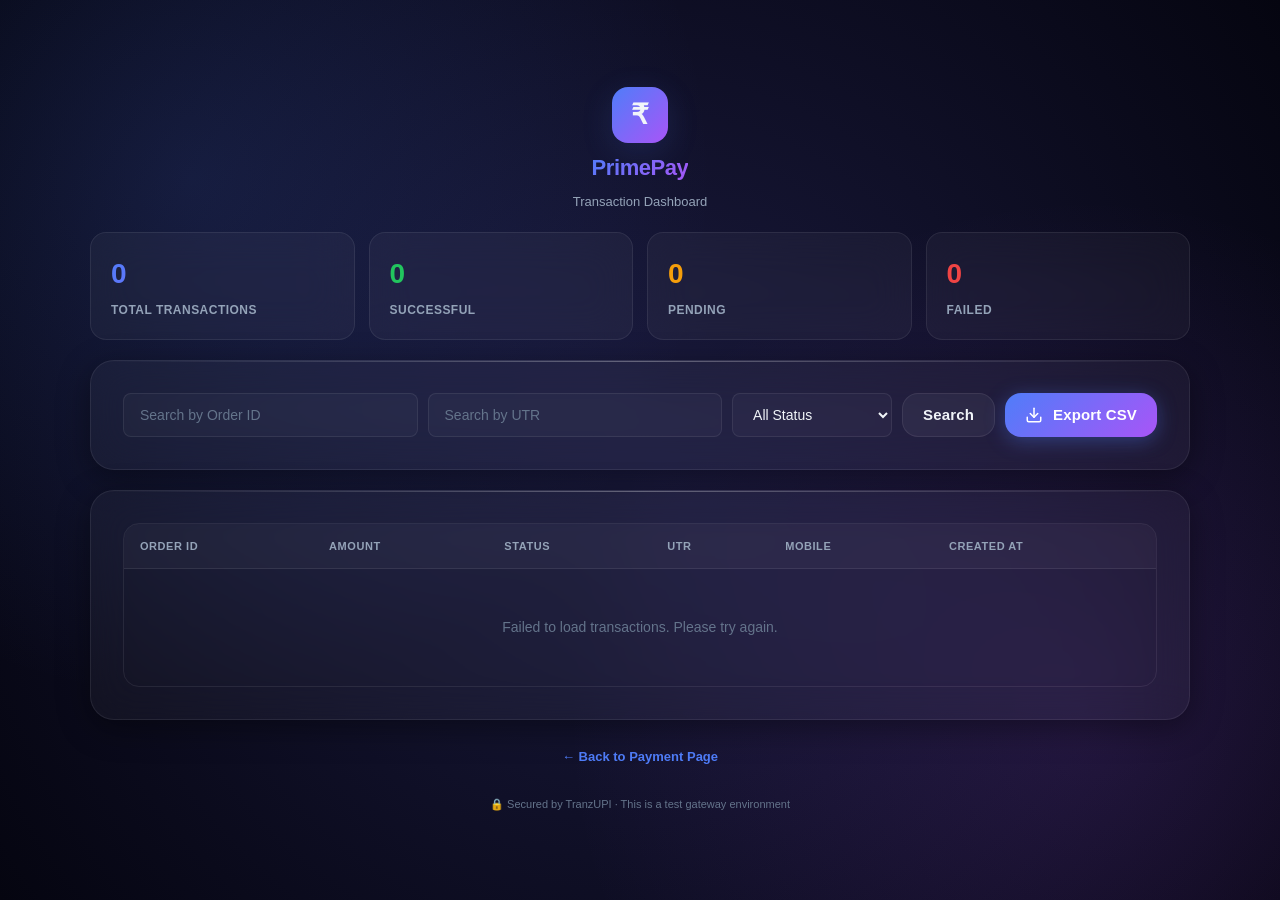
<file: dashboard.html>
<!DOCTYPE html>
<html lang="en">
<head>
  <meta charset="UTF-8">
  <meta name="viewport" content="width=device-width, initial-scale=1.0, maximum-scale=1">
  <title>Dashboard - PrimePay</title>
  <link rel="stylesheet" href="css/style.css">
</head>
<body>

  <div class="page-wrapper dashboard-wrapper">

    <div class="logo-section">
      <div class="logo-icon">₹</div>
      <div class="logo-title">PrimePay</div>
      <div class="logo-subtitle">Transaction Dashboard</div>
    </div>

    <!-- Stats -->
    <div class="stats-grid">
      <div class="stat-card total">
        <div class="stat-value" id="statTotal">0</div>
        <div class="stat-label">Total Transactions</div>
      </div>
      <div class="stat-card success">
        <div class="stat-value" id="statSuccess">0</div>
        <div class="stat-label">Successful</div>
      </div>
      <div class="stat-card pending">
        <div class="stat-value" id="statPending">0</div>
        <div class="stat-label">Pending</div>
      </div>
      <div class="stat-card failed">
        <div class="stat-value" id="statFailed">0</div>
        <div class="stat-label">Failed</div>
      </div>
    </div>

    <!-- Search & Export -->
    <div class="glass-card">
      <div class="search-bar">
        <input type="text" class="search-input" id="searchOrderId" placeholder="Search by Order ID" />
        <input type="text" class="search-input" id="searchUtr" placeholder="Search by UTR" />
        <select class="search-input" id="filterStatus" style="flex: 0 0 140px;">
          <option value="">All Status</option>
          <option value="SUCCESS">Success</option>
          <option value="PENDING">Pending</option>
          <option value="FAILURE">Failure</option>
        </select>
        <button class="btn btn-secondary" id="searchBtn" style="flex: 0 0 auto; width: auto; padding: 12px 20px;">Search</button>
        <button class="btn btn-primary" id="exportBtn" style="flex: 0 0 auto; width: auto; padding: 12px 20px;">
          <svg class="btn-icon" viewBox="0 0 24 24" fill="none" stroke="currentColor" stroke-width="2" stroke-linecap="round" stroke-linejoin="round"><path d="M21 15v4a2 2 0 0 1-2 2H5a2 2 0 0 1-2-2v-4"/><polyline points="7 10 12 15 17 10"/><line x1="12" y1="15" x2="12" y2="3"/></svg>
          Export CSV
        </button>
      </div>
    </div>

    <!-- Table -->
    <div class="glass-card">
      <div class="table-wrapper">
        <table>
          <thead>
            <tr>
              <th>Order ID</th>
              <th>Amount</th>
              <th>Status</th>
              <th>UTR</th>
              <th>Mobile</th>
              <th>Created At</th>
            </tr>
          </thead>
          <tbody id="transactionsBody">
            <tr><td colspan="6" class="empty-state">Loading transactions…</td></tr>
          </tbody>
        </table>
      </div>
    </div>

    <div class="link-row">
      <a href="index.html">← Back to Payment Page</a>
    </div>

    <div class="footer-note">🔒 Secured by TranzUPI · This is a test gateway environment</div>
  </div>

  <script src="js/config.js"></script>
  <script src="js/dashboard.js"></script>
</body>
</html>
</file>
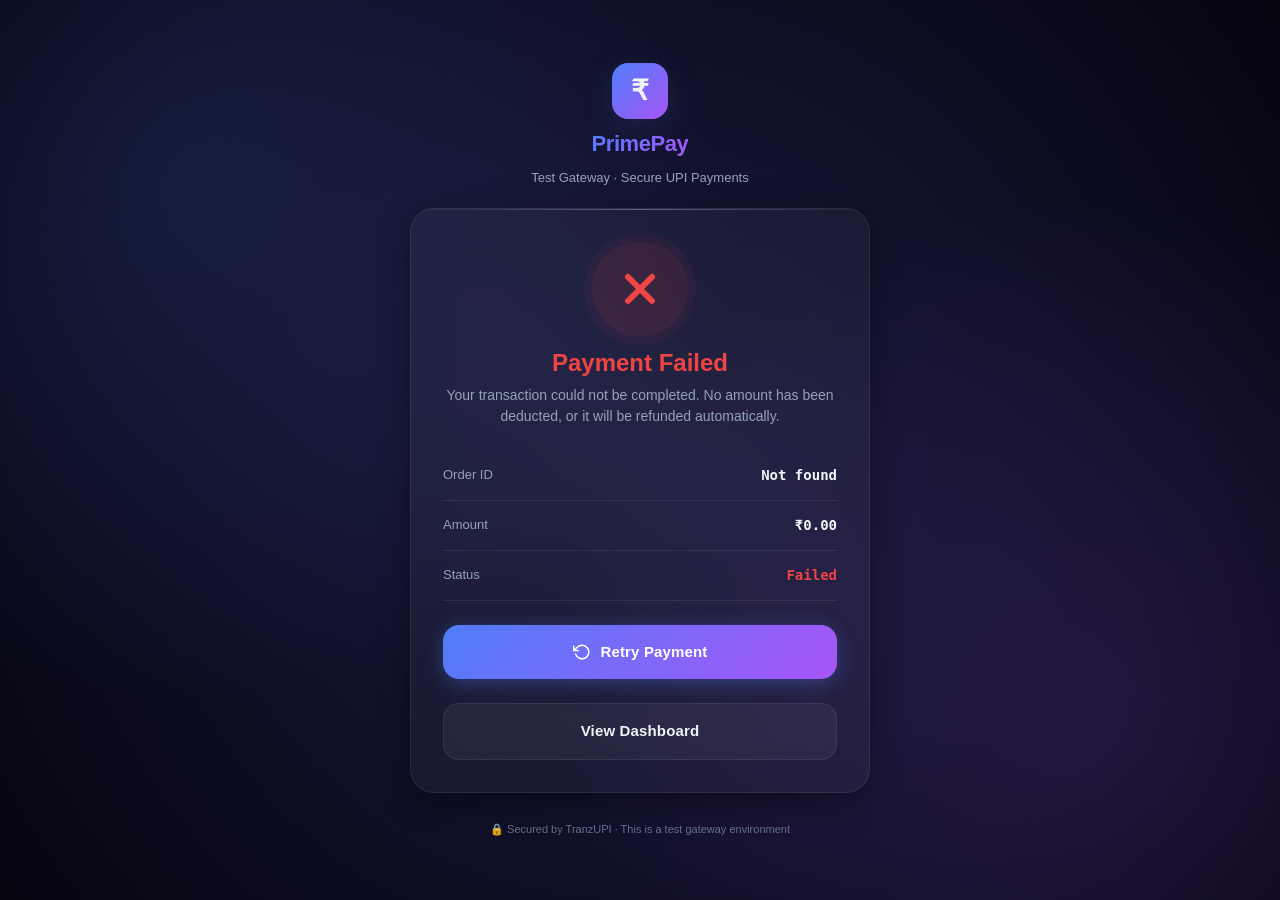
<file: failed.html>
<!DOCTYPE html>
<html lang="en">
<head>
  <meta charset="UTF-8">
  <meta name="viewport" content="width=device-width, initial-scale=1.0, maximum-scale=1">
  <title>Payment Failed - PrimePay</title>
  <link rel="stylesheet" href="css/style.css">
</head>
<body>

  <div class="page-wrapper">

    <div class="logo-section">
      <div class="logo-icon">₹</div>
      <div class="logo-title">PrimePay</div>
      <div class="logo-subtitle">Test Gateway · Secure UPI Payments</div>
    </div>

    <div class="glass-card">

      <div class="result-icon failure">
        <svg viewBox="0 0 24 24" fill="none" stroke="var(--error)" stroke-width="3" stroke-linecap="round" stroke-linejoin="round">
          <line x1="18" y1="6" x2="6" y2="18"></line>
          <line x1="6" y1="6" x2="18" y2="18"></line>
        </svg>
      </div>

      <div class="result-title failure">Payment Failed</div>
      <div class="result-subtitle" id="errorMessage">
        Your transaction could not be completed. No amount has been deducted, or it will be refunded automatically.
      </div>

      <div class="detail-row">
        <span class="detail-label">Order ID</span>
        <span class="detail-value" id="orderIdValue">—</span>
      </div>
      <div class="detail-row">
        <span class="detail-label">Amount</span>
        <span class="detail-value" id="amountValue">₹0.00</span>
      </div>
      <div class="detail-row">
        <span class="detail-label">Status</span>
        <span class="detail-value" style="color: var(--error);">Failed</span>
      </div>

      <div class="action-row">
        <a href="index.html" class="btn btn-primary" style="text-decoration:none;">
          <svg class="btn-icon" viewBox="0 0 24 24" fill="none" stroke="currentColor" stroke-width="2" stroke-linecap="round" stroke-linejoin="round"><path d="M1 4v6h6"/><path d="M3.51 15a9 9 0 1 0 2.13-9.36L1 10"/></svg>
          Retry Payment
        </a>
      </div>
      <div class="action-row">
        <a href="dashboard.html" class="btn btn-secondary" style="text-decoration:none;">View Dashboard</a>
      </div>
    </div>

    <div class="footer-note">🔒 Secured by TranzUPI · This is a test gateway environment</div>
  </div>

  <script src="js/config.js"></script>
  <script src="js/failed.js"></script>
</body>
</html>
</file>
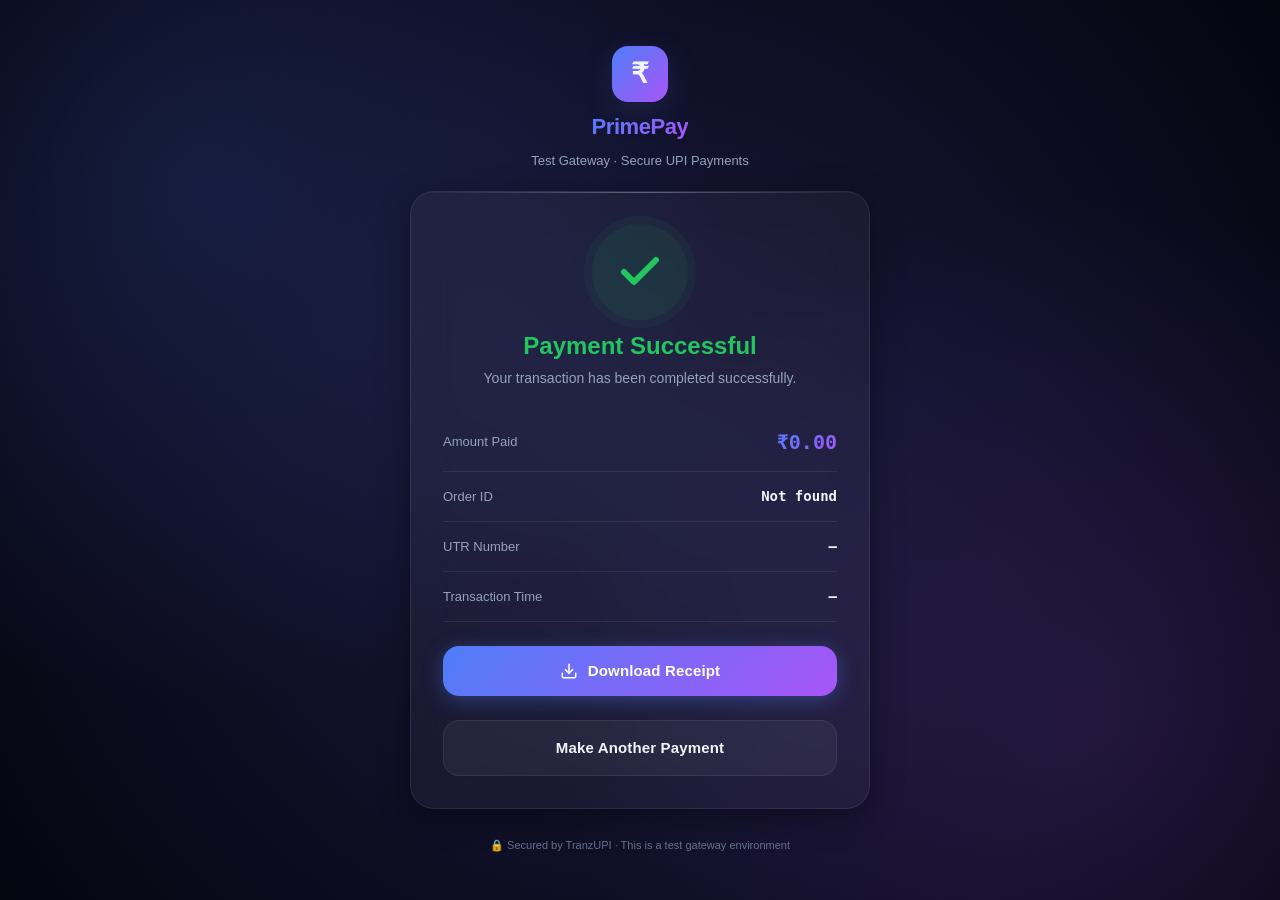
<file: success.html>
<!DOCTYPE html>
<html lang="en">
<head>
  <meta charset="UTF-8">
  <meta name="viewport" content="width=device-width, initial-scale=1.0, maximum-scale=1">
  <title>Payment Successful - PrimePay</title>
  <link rel="stylesheet" href="css/style.css">
</head>
<body>

  <div class="page-wrapper">

    <div class="logo-section">
      <div class="logo-icon">₹</div>
      <div class="logo-title">PrimePay</div>
      <div class="logo-subtitle">Test Gateway · Secure UPI Payments</div>
    </div>

    <div class="glass-card" id="resultCard">

      <div class="result-icon success">
        <svg viewBox="0 0 24 24" fill="none" stroke="var(--success)" stroke-width="3" stroke-linecap="round" stroke-linejoin="round">
          <polyline points="20 6 9 17 4 12"></polyline>
        </svg>
      </div>

      <div class="result-title success">Payment Successful</div>
      <div class="result-subtitle">Your transaction has been completed successfully.</div>

      <div class="detail-row">
        <span class="detail-label">Amount Paid</span>
        <span class="detail-value amount-highlight" id="amountValue">₹0.00</span>
      </div>
      <div class="detail-row">
        <span class="detail-label">Order ID</span>
        <span class="detail-value" id="orderIdValue">—</span>
      </div>
      <div class="detail-row">
        <span class="detail-label">UTR Number</span>
        <span class="detail-value" id="utrValue">—</span>
      </div>
      <div class="detail-row">
        <span class="detail-label">Transaction Time</span>
        <span class="detail-value" id="timeValue">—</span>
      </div>

      <div class="action-row">
        <button class="btn btn-primary" id="downloadReceiptBtn">
          <svg class="btn-icon" viewBox="0 0 24 24" fill="none" stroke="currentColor" stroke-width="2" stroke-linecap="round" stroke-linejoin="round"><path d="M21 15v4a2 2 0 0 1-2 2H5a2 2 0 0 1-2-2v-4"/><polyline points="7 10 12 15 17 10"/><line x1="12" y1="15" x2="12" y2="3"/></svg>
          Download Receipt
        </button>
      </div>
      <div class="action-row">
        <a href="index.html" class="btn btn-secondary" style="text-decoration:none;">Make Another Payment</a>
      </div>
    </div>

    <div class="footer-note">🔒 Secured by TranzUPI · This is a test gateway environment</div>
  </div>

  <script src="js/config.js"></script>
  <script src="js/success.js"></script>
</body>
</html>
</file>
<file: css/style.css>
/* ============================================
   PrimePay Test Gateway - Main Stylesheet
   Premium Dark Theme + Glassmorphism
   ============================================ */

:root {
  /* Color Palette */
  --bg-dark: #0a0a1a;
  --bg-darker: #050510;
  --bg-gradient-1: #1a1a3e;
  --bg-gradient-2: #0f0f2e;

  --accent-blue: #4f7df9;
  --accent-purple: #a855f7;
  --accent-gradient: linear-gradient(135deg, #4f7df9 0%, #a855f7 100%);
  --accent-gradient-hover: linear-gradient(135deg, #5d8aff 0%, #b768ff 100%);

  --success: #22c55e;
  --success-bg: rgba(34, 197, 94, 0.12);
  --error: #ef4444;
  --error-bg: rgba(239, 68, 68, 0.12);
  --pending: #f59e0b;
  --pending-bg: rgba(245, 158, 11, 0.12);

  --text-primary: #f1f5f9;
  --text-secondary: #94a3b8;
  --text-muted: #64748b;

  --glass-bg: rgba(255, 255, 255, 0.04);
  --glass-border: rgba(255, 255, 255, 0.08);
  --glass-bg-hover: rgba(255, 255, 255, 0.06);

  --shadow-glow: 0 8px 32px rgba(79, 125, 249, 0.15);
  --shadow-card: 0 8px 32px rgba(0, 0, 0, 0.4);

  --radius-sm: 8px;
  --radius-md: 16px;
  --radius-lg: 24px;
  --radius-full: 999px;

  --transition: all 0.3s cubic-bezier(0.4, 0, 0.2, 1);
}

* {
  margin: 0;
  padding: 0;
  box-sizing: border-box;
}

html, body {
  height: 100%;
}

body {
  font-family: 'Inter', -apple-system, BlinkMacSystemFont, 'Segoe UI', Roboto, sans-serif;
  background: var(--bg-dark);
  background-image:
    radial-gradient(circle at 15% 20%, rgba(79, 125, 249, 0.15) 0%, transparent 40%),
    radial-gradient(circle at 85% 80%, rgba(168, 85, 247, 0.15) 0%, transparent 40%),
    radial-gradient(circle at 50% 50%, var(--bg-gradient-1) 0%, var(--bg-darker) 100%);
  background-attachment: fixed;
  color: var(--text-primary);
  min-height: 100vh;
  display: flex;
  flex-direction: column;
  align-items: center;
  justify-content: center;
  padding: 24px;
  line-height: 1.5;
  -webkit-font-smoothing: antialiased;
}

/* ============================================
   Layout Containers
   ============================================ */

.page-wrapper {
  width: 100%;
  max-width: 460px;
  display: flex;
  flex-direction: column;
  align-items: center;
  gap: 20px;
  animation: fadeInUp 0.6s ease-out;
}

.glass-card {
  width: 100%;
  background: var(--glass-bg);
  border: 1px solid var(--glass-border);
  border-radius: var(--radius-lg);
  backdrop-filter: blur(20px);
  -webkit-backdrop-filter: blur(20px);
  box-shadow: var(--shadow-card);
  padding: 32px;
  position: relative;
  overflow: hidden;
}

.glass-card::before {
  content: '';
  position: absolute;
  top: 0;
  left: 0;
  right: 0;
  height: 1px;
  background: linear-gradient(90deg, transparent, rgba(255,255,255,0.3), transparent);
}

/* ============================================
   Logo & Header
   ============================================ */

.logo-section {
  display: flex;
  flex-direction: column;
  align-items: center;
  gap: 8px;
  text-align: center;
}

.logo-icon {
  width: 56px;
  height: 56px;
  border-radius: var(--radius-md);
  background: var(--accent-gradient);
  display: flex;
  align-items: center;
  justify-content: center;
  font-size: 28px;
  font-weight: 800;
  box-shadow: var(--shadow-glow);
  animation: float 4s ease-in-out infinite;
}

.logo-title {
  font-size: 22px;
  font-weight: 800;
  letter-spacing: -0.02em;
  background: var(--accent-gradient);
  -webkit-background-clip: text;
  background-clip: text;
  -webkit-text-fill-color: transparent;
}

.logo-subtitle {
  font-size: 13px;
  color: var(--text-secondary);
  font-weight: 500;
}

/* ============================================
   Form Elements
   ============================================ */

.form-group {
  display: flex;
  flex-direction: column;
  gap: 8px;
  margin-bottom: 20px;
}

.form-label {
  font-size: 13px;
  font-weight: 600;
  color: var(--text-secondary);
  text-transform: uppercase;
  letter-spacing: 0.05em;
}

.amount-input-wrapper {
  position: relative;
  display: flex;
  align-items: center;
}

.currency-prefix {
  position: absolute;
  left: 18px;
  font-size: 24px;
  font-weight: 700;
  color: var(--accent-blue);
  pointer-events: none;
}

.amount-input {
  width: 100%;
  padding: 18px 18px 18px 44px;
  font-size: 28px;
  font-weight: 700;
  font-family: inherit;
  color: var(--text-primary);
  background: rgba(255, 255, 255, 0.03);
  border: 1.5px solid var(--glass-border);
  border-radius: var(--radius-md);
  transition: var(--transition);
  outline: none;
}

.amount-input::placeholder {
  color: var(--text-muted);
  font-weight: 600;
}

.amount-input:focus {
  border-color: var(--accent-blue);
  background: rgba(79, 125, 249, 0.06);
  box-shadow: 0 0 0 4px rgba(79, 125, 249, 0.1);
}

.input-error {
  font-size: 12px;
  color: var(--error);
  min-height: 16px;
  font-weight: 500;
}

/* ============================================
   Buttons
   ============================================ */

.btn {
  width: 100%;
  padding: 16px 24px;
  font-size: 15px;
  font-weight: 700;
  font-family: inherit;
  border: none;
  border-radius: var(--radius-md);
  cursor: pointer;
  transition: var(--transition);
  display: flex;
  align-items: center;
  justify-content: center;
  gap: 10px;
  letter-spacing: 0.01em;
}

.btn-primary {
  background: var(--accent-gradient);
  color: #fff;
  box-shadow: 0 4px 20px rgba(79, 125, 249, 0.35);
}

.btn-primary:hover:not(:disabled) {
  background: var(--accent-gradient-hover);
  transform: translateY(-2px);
  box-shadow: 0 8px 28px rgba(79, 125, 249, 0.45);
}

.btn-primary:active:not(:disabled) {
  transform: translateY(0);
}

.btn-primary:disabled {
  opacity: 0.6;
  cursor: not-allowed;
  transform: none;
}

.btn-secondary {
  background: rgba(255, 255, 255, 0.05);
  color: var(--text-primary);
  border: 1.5px solid var(--glass-border);
}

.btn-secondary:hover {
  background: rgba(255, 255, 255, 0.08);
  border-color: rgba(255, 255, 255, 0.15);
  transform: translateY(-2px);
}

.btn-outline {
  background: transparent;
  color: var(--accent-blue);
  border: 1.5px solid rgba(79, 125, 249, 0.4);
}

.btn-outline:hover {
  background: rgba(79, 125, 249, 0.08);
  border-color: var(--accent-blue);
}

.btn-icon {
  width: 18px;
  height: 18px;
}

/* ============================================
   QR Code Section
   ============================================ */

.qr-section {
  display: flex;
  flex-direction: column;
  align-items: center;
  gap: 16px;
  animation: fadeIn 0.5s ease-out;
}

.qr-frame {
  position: relative;
  padding: 16px;
  background: #ffffff;
  border-radius: var(--radius-md);
  box-shadow: 0 0 0 1px var(--glass-border), 0 12px 40px rgba(79, 125, 249, 0.2);
}

.qr-frame img {
  display: block;
  width: 240px;
  height: 240px;
  border-radius: 8px;
}

.qr-corner {
  position: absolute;
  width: 28px;
  height: 28px;
  border: 3px solid var(--accent-purple);
}

.qr-corner.top-left {
  top: -3px; left: -3px;
  border-right: none; border-bottom: none;
  border-radius: 8px 0 0 0;
}
.qr-corner.top-right {
  top: -3px; right: -3px;
  border-left: none; border-bottom: none;
  border-radius: 0 8px 0 0;
}
.qr-corner.bottom-left {
  bottom: -3px; left: -3px;
  border-right: none; border-top: none;
  border-radius: 0 0 0 8px;
}
.qr-corner.bottom-right {
  bottom: -3px; right: -3px;
  border-left: none; border-top: none;
  border-radius: 0 0 8px 0;
}

.qr-amount {
  font-size: 32px;
  font-weight: 800;
  background: var(--accent-gradient);
  -webkit-background-clip: text;
  background-clip: text;
  -webkit-text-fill-color: transparent;
}

.qr-instruction {
  font-size: 13px;
  color: var(--text-secondary);
  text-align: center;
}

/* ============================================
   Transaction ID Row
   ============================================ */

.txn-id-row {
  display: flex;
  align-items: center;
  justify-content: space-between;
  gap: 12px;
  padding: 14px 16px;
  background: rgba(255, 255, 255, 0.03);
  border: 1px solid var(--glass-border);
  border-radius: var(--radius-sm);
  font-size: 13px;
}

.txn-id-label {
  color: var(--text-muted);
  font-weight: 600;
  text-transform: uppercase;
  letter-spacing: 0.05em;
  font-size: 11px;
}

.txn-id-value {
  font-family: 'SF Mono', 'Consolas', monospace;
  color: var(--text-primary);
  font-weight: 600;
  word-break: break-all;
}

.copy-btn {
  background: transparent;
  border: none;
  color: var(--accent-blue);
  cursor: pointer;
  font-size: 12px;
  font-weight: 600;
  padding: 4px 10px;
  border-radius: 6px;
  transition: var(--transition);
  white-space: nowrap;
}

.copy-btn:hover {
  background: rgba(79, 125, 249, 0.1);
}

/* ============================================
   Status Card
   ============================================ */

.status-card {
  display: flex;
  align-items: center;
  gap: 14px;
  padding: 16px 18px;
  border-radius: var(--radius-md);
  border: 1px solid var(--glass-border);
  background: var(--glass-bg);
  transition: var(--transition);
}

.status-card.pending {
  background: var(--pending-bg);
  border-color: rgba(245, 158, 11, 0.25);
}

.status-card.success {
  background: var(--success-bg);
  border-color: rgba(34, 197, 94, 0.25);
}

.status-card.failure {
  background: var(--error-bg);
  border-color: rgba(239, 68, 68, 0.25);
}

.status-icon-wrap {
  width: 40px;
  height: 40px;
  border-radius: 50%;
  display: flex;
  align-items: center;
  justify-content: center;
  flex-shrink: 0;
}

.status-card.pending .status-icon-wrap { background: rgba(245, 158, 11, 0.18); }
.status-card.success .status-icon-wrap { background: rgba(34, 197, 94, 0.18); }
.status-card.failure .status-icon-wrap { background: rgba(239, 68, 68, 0.18); }

.status-text {
  display: flex;
  flex-direction: column;
  gap: 2px;
}

.status-title {
  font-size: 14px;
  font-weight: 700;
}

.status-card.pending .status-title { color: var(--pending); }
.status-card.success .status-title { color: var(--success); }
.status-card.failure .status-title { color: var(--error); }

.status-desc {
  font-size: 12px;
  color: var(--text-secondary);
}

/* Spinner for pending */
.spinner {
  width: 20px;
  height: 20px;
  border: 2.5px solid rgba(245, 158, 11, 0.25);
  border-top-color: var(--pending);
  border-radius: 50%;
  animation: spin 0.8s linear infinite;
}

/* ============================================
   Loading Overlay
   ============================================ */

.loading-overlay {
  position: fixed;
  inset: 0;
  background: rgba(5, 5, 16, 0.7);
  backdrop-filter: blur(6px);
  display: flex;
  flex-direction: column;
  align-items: center;
  justify-content: center;
  gap: 16px;
  z-index: 1000;
  opacity: 0;
  visibility: hidden;
  transition: var(--transition);
}

.loading-overlay.active {
  opacity: 1;
  visibility: visible;
}

.loader-ring {
  width: 56px;
  height: 56px;
  border: 4px solid rgba(255,255,255,0.1);
  border-top-color: var(--accent-blue);
  border-right-color: var(--accent-purple);
  border-radius: 50%;
  animation: spin 0.9s cubic-bezier(0.5, 0, 0.5, 1) infinite;
}

.loading-text {
  font-size: 14px;
  font-weight: 600;
  color: var(--text-secondary);
}

/* ============================================
   Success / Failure Pages
   ============================================ */

.result-icon {
  width: 96px;
  height: 96px;
  border-radius: 50%;
  display: flex;
  align-items: center;
  justify-content: center;
  margin: 0 auto 8px;
}

.result-icon.success {
  background: var(--success-bg);
  box-shadow: 0 0 0 8px rgba(34, 197, 94, 0.06);
  animation: popIn 0.5s cubic-bezier(0.34, 1.56, 0.64, 1);
}

.result-icon.failure {
  background: var(--error-bg);
  box-shadow: 0 0 0 8px rgba(239, 68, 68, 0.06);
  animation: shake 0.5s ease-in-out;
}

.result-icon svg {
  width: 48px;
  height: 48px;
}

.result-title {
  font-size: 24px;
  font-weight: 800;
  text-align: center;
  margin-bottom: 4px;
}

.result-title.success { color: var(--success); }
.result-title.failure { color: var(--error); }

.result-subtitle {
  font-size: 14px;
  color: var(--text-secondary);
  text-align: center;
  margin-bottom: 24px;
}

.detail-row {
  display: flex;
  justify-content: space-between;
  align-items: center;
  padding: 14px 0;
  border-bottom: 1px solid var(--glass-border);
}

.detail-row:last-child {
  border-bottom: none;
}

.detail-label {
  font-size: 13px;
  color: var(--text-secondary);
  font-weight: 500;
}

.detail-value {
  font-size: 14px;
  font-weight: 700;
  color: var(--text-primary);
  font-family: 'SF Mono', 'Consolas', monospace;
  text-align: right;
}

.detail-value.amount-highlight {
  font-size: 20px;
  background: var(--accent-gradient);
  -webkit-background-clip: text;
  background-clip: text;
  -webkit-text-fill-color: transparent;
}

.action-row {
  display: flex;
  gap: 12px;
  margin-top: 24px;
}

/* ============================================
   Dashboard
   ============================================ */

.dashboard-wrapper {
  max-width: 1100px;
}

.stats-grid {
  display: grid;
  grid-template-columns: repeat(2, 1fr);
  gap: 14px;
  width: 100%;
}

@media (min-width: 640px) {
  .stats-grid { grid-template-columns: repeat(4, 1fr); }
}

.stat-card {
  background: var(--glass-bg);
  border: 1px solid var(--glass-border);
  border-radius: var(--radius-md);
  padding: 20px;
  backdrop-filter: blur(20px);
  display: flex;
  flex-direction: column;
  gap: 6px;
}

.stat-value {
  font-size: 28px;
  font-weight: 800;
}

.stat-label {
  font-size: 12px;
  color: var(--text-secondary);
  font-weight: 600;
  text-transform: uppercase;
  letter-spacing: 0.04em;
}

.stat-card.total .stat-value { background: var(--accent-gradient); -webkit-background-clip: text; background-clip: text; -webkit-text-fill-color: transparent; }
.stat-card.success .stat-value { color: var(--success); }
.stat-card.pending .stat-value { color: var(--pending); }
.stat-card.failed .stat-value { color: var(--error); }

.search-bar {
  display: flex;
  gap: 10px;
  width: 100%;
  flex-wrap: wrap;
}

.search-input {
  flex: 1;
  min-width: 160px;
  padding: 12px 16px;
  font-size: 14px;
  font-family: inherit;
  color: var(--text-primary);
  background: rgba(255, 255, 255, 0.03);
  border: 1.5px solid var(--glass-border);
  border-radius: var(--radius-sm);
  outline: none;
  transition: var(--transition);
}

.search-input:focus {
  border-color: var(--accent-blue);
}

.search-input::placeholder {
  color: var(--text-muted);
}

.table-wrapper {
  width: 100%;
  overflow-x: auto;
  border-radius: var(--radius-md);
  border: 1px solid var(--glass-border);
}

table {
  width: 100%;
  border-collapse: collapse;
  font-size: 13px;
  min-width: 640px;
}

thead {
  background: rgba(255, 255, 255, 0.03);
}

th {
  text-align: left;
  padding: 14px 16px;
  font-weight: 700;
  color: var(--text-secondary);
  text-transform: uppercase;
  font-size: 11px;
  letter-spacing: 0.05em;
}

td {
  padding: 14px 16px;
  border-top: 1px solid var(--glass-border);
  color: var(--text-primary);
}

tbody tr {
  transition: var(--transition);
}

tbody tr:hover {
  background: rgba(255, 255, 255, 0.02);
}

.badge {
  display: inline-flex;
  align-items: center;
  padding: 4px 12px;
  border-radius: var(--radius-full);
  font-size: 11px;
  font-weight: 700;
  text-transform: uppercase;
  letter-spacing: 0.04em;
}

.badge.SUCCESS { background: var(--success-bg); color: var(--success); }
.badge.PENDING { background: var(--pending-bg); color: var(--pending); }
.badge.FAILURE { background: var(--error-bg); color: var(--error); }

.empty-state {
  text-align: center;
  padding: 48px 16px;
  color: var(--text-muted);
  font-size: 14px;
}

/* ============================================
   Animations
   ============================================ */

@keyframes spin {
  to { transform: rotate(360deg); }
}

@keyframes fadeIn {
  from { opacity: 0; }
  to { opacity: 1; }
}

@keyframes fadeInUp {
  from { opacity: 0; transform: translateY(20px); }
  to { opacity: 1; transform: translateY(0); }
}

@keyframes float {
  0%, 100% { transform: translateY(0); }
  50% { transform: translateY(-6px); }
}

@keyframes popIn {
  0% { transform: scale(0); opacity: 0; }
  60% { transform: scale(1.15); }
  100% { transform: scale(1); opacity: 1; }
}

@keyframes shake {
  0%, 100% { transform: translateX(0); }
  20% { transform: translateX(-8px); }
  40% { transform: translateX(8px); }
  60% { transform: translateX(-5px); }
  80% { transform: translateX(5px); }
}

/* ============================================
   Footer / Misc
   ============================================ */

.footer-note {
  font-size: 11px;
  color: var(--text-muted);
  text-align: center;
  margin-top: 8px;
}

.link-row {
  text-align: center;
  margin-top: 4px;
}

.link-row a {
  color: var(--accent-blue);
  font-size: 13px;
  font-weight: 600;
  text-decoration: none;
}

.link-row a:hover {
  text-decoration: underline;
}

.divider {
  height: 1px;
  background: var(--glass-border);
  margin: 4px 0;
}

/* Responsive */
@media (max-width: 420px) {
  .glass-card { padding: 24px 20px; }
  .qr-frame img { width: 200px; height: 200px; }
  .amount-input { font-size: 24px; }
}
</file>
